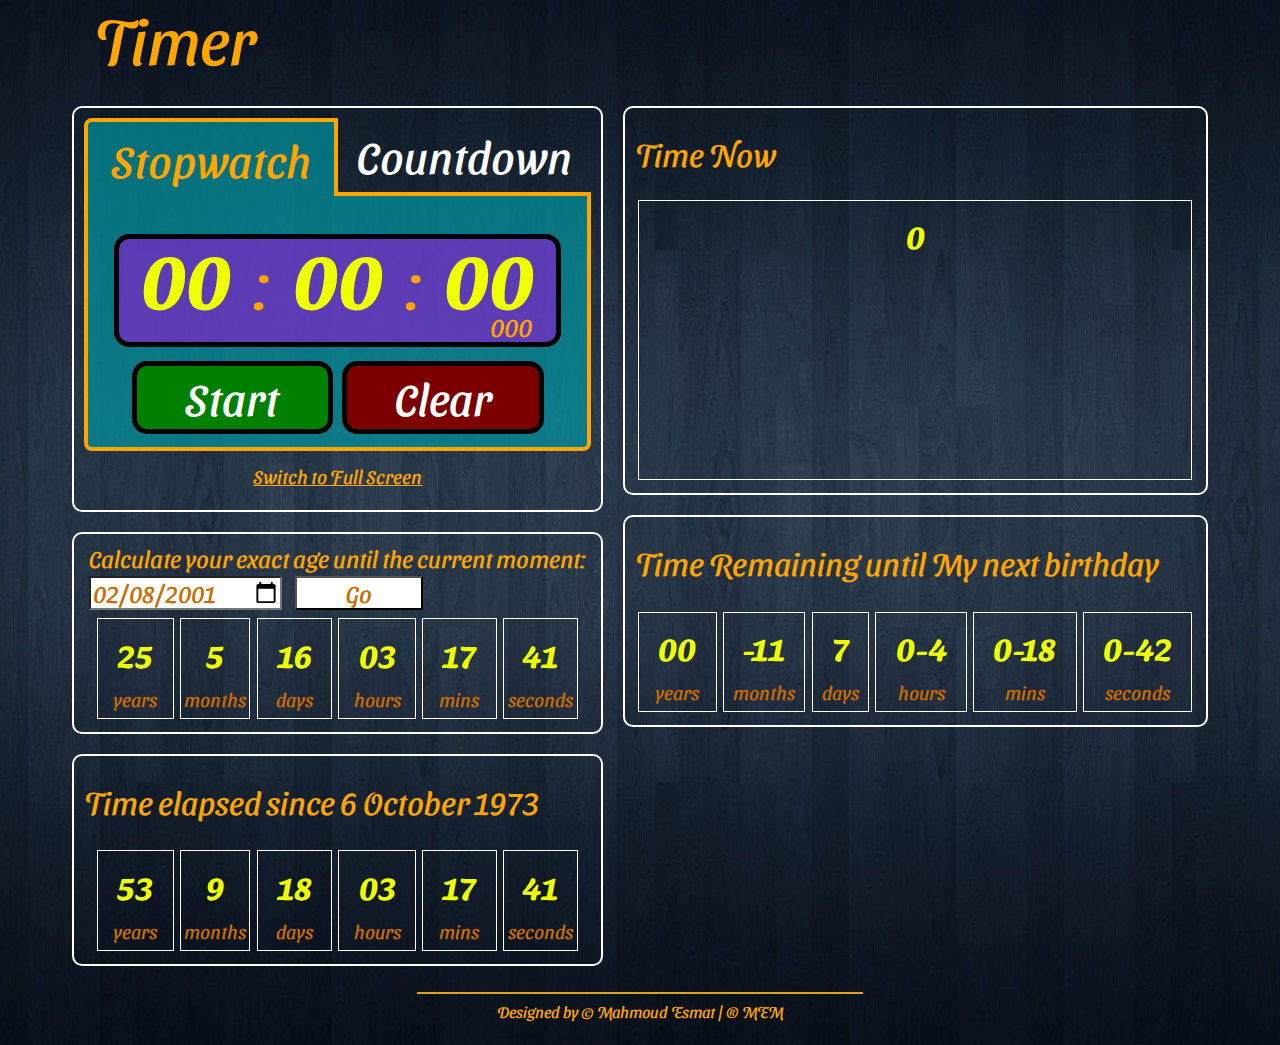
<file: index.html>
<!DOCTYPE html>
<html lang="en">

<head>
    <meta charset="UTF-8" />
    <meta name="viewport" content="width=device-width, initial-scale=1.0" />
    <title>Timer: Timing Everything</title>
    <link rel="stylesheet" href="style.css" />
    <script src="script.js" defer></script>
    <script src="stopwatch_countdown.js" defer></script>
</head>

<body>
    <main>
        <header class="main__hero">
            Timer
        </header>
        <div class="main_container">
            <div class="subcontainer000">
                <div class="subc subcontainer0">
                    <div class="c0_bar">
                        <div class="link active_tab" id="sw_tab">
                            Stopwatch
                        </div>
                        <div class="link" id="cd_tab">
                            Countdown
                        </div>
                    </div>
                    <div id="sw_div" class="active_div">
                        <div class="stopwatch">
                            <div class="sw_p1">
                                <span class="timer-text" id="stopwatch_hours">00</span>
                                <span>:</span>
                                <span class="timer-text" id="stopwatch_minutes">00</span>
                                <span>:</span>
                                <span class="timer-text" id="stopwatch_seconds">00</span>
                            </div>
                            <span id="stopwatch_milliseconds">000</span>
                        </div>

                        <div class="sw-btns">
                            <button class="ctrl-btn start-btn" id="start_sw" type="submit">Start</button>
                            <button class="ctrl-btn clear-btn" id="clear_sw" type="submit">Clear</button>
                        </div>

                    </div>
                    <div id="cd_div">
                        <div class="countdown">
                            <div class="cd_p1">
                                <span class="timer-text" id="cd_hours">00</span>
                                <span>:</span>
                                <span class="timer-text" id="cd_minutes">00</span>
                                <span>:</span>
                                <span class="timer-text" id="cd_seconds">00</span>
                            </div>
                            <span id="cd_milliseconds">000</span>
                        </div>
                        <div class="cd_keypad">
                            <span id="btn_0" class="cd_cell">0</span>
                            <span id="btn_1" class="cd_cell">1</span>
                            <span id="btn_2" class="cd_cell">2</span>
                            <span id="btn_3" class="cd_cell">3</span>
                            <span id="btn_4" class="cd_cell">4</span>
                            <span id="btn_5" class="cd_cell">5</span>
                            <span id="btn_6" class="cd_cell">6</span>
                            <span id="btn_7" class="cd_cell">7</span>
                            <span id="btn_8" class="cd_cell">8</span>
                            <span id="btn_9" class="cd_cell">9</span>
                            <span id="btn_set" class="cd_cell">Set</span>
                            <span id="btn_clear" class="cd_cell">Clear</span>
                        </div>
                        <div class="cd-btns">
                            <div>
                                <button class="ctrl-btn start-btn" id="start_cd" type="submit">Start</button>
                                <button class="ctrl-btn clear-btn" id="clear_cd" type="submit">Clear</button>
                            </div>
                            <div>
                                <button class="back-btn" id="back_cd" type="submit">&#8678 Back</button>
                            </div>
                        </div>
                    </div>
                    <span class="fullscreen_link">
                        <a href="stopwatch_fullScreen.html">
                            Switch to Full Screen
                        </a>
                    </span>
                </div>
                <div class="subc subcontainer1">
                    <label for="birthday">Calculate your exact age until the current moment:</label>
                    <div>
                        <input type="date" id="birthday" name="birthday" value="2001-02-08">
                        <button id="generate" type="submit"> Go </button>
                    </div>
                    <div class="timer-container">
                        <div class="timer-el years-c">
                            <p class="big-text" id="years_b">0</p>
                            <span>years</span>
                        </div>
                        <div class="timer-el months-c">
                            <p class="big-text" id="months_b">0</p>
                            <span>months</span>
                        </div>
                        <div class="timer-el days-c">
                            <p class="big-text" id="days_b">0</p>
                            <span>days</span>
                        </div>
                        <div class="timer-el hours-c">
                            <p class="big-text" id="hours_b">0</p>
                            <span>hours</span>
                        </div>
                        <div class="timer-el mins-c">
                            <p class="big-text" id="mins_b">0</p>
                            <span>mins</span>
                        </div>
                        <div class="timer-el seconds-c">
                            <p class="big-text" id="seconds_b">0</p>
                            <span>seconds</span>
                        </div>
                    </div>
                </div>
                <div class="subc subcontainer4">
                    <h2>Time elapsed since 6 October 1973</h2>
                    <div class="timer-container">
                        <div class="timer-el years-c">
                            <p class="big-text" id="e_years">0</p>
                            <span>years</span>
                        </div>
                        <div class="timer-el months-c">
                            <p class="big-text" id="e_months">0</p>
                            <span>months</span>
                        </div>
                        <div class="timer-el days-c">
                            <p class="big-text" id="e_days">0</p>
                            <span>days</span>
                        </div>
                        <div class="timer-el hours-c">
                            <p class="big-text" id="e_hours">0</p>
                            <span>hours</span>
                        </div>
                        <div class="timer-el mins-c">
                            <p class="big-text" id="e_mins">0</p>
                            <span>mins</span>
                        </div>
                        <div class="timer-el seconds-c">
                            <p class="big-text" id="e_seconds">0</p>
                            <span>seconds</span>
                        </div>
                    </div>
                </div>
            </div>

            <div class="subcontainer00">


                <div class="subc subcontainer2">
                    <h2>Time Now</h2>
                    <div class="timer-el">
                        <p class="big-text" id="current-time">0</p>
                        <canvas id="canvas" width="200" height="200">
                        </canvas>
                    </div>
                </div>
                <div class="subc subcontainer3">
                    <h2>Time Remaining until My next birthday</h2>
                    <div class="timer-container">
                        <div class="timer-el years-c">
                            <p class="big-text" id="r_years">0</p>
                            <span>years</span>
                        </div>
                        <div class="timer-el months-c">
                            <p class="big-text" id="r_months">0</p>
                            <span>months</span>
                        </div>
                        <div class="timer-el days-c">
                            <p class="big-text" id="r_days">0</p>
                            <span>days</span>
                        </div>
                        <div class="timer-el hours-c">
                            <p class="big-text" id="r_hours">0</p>
                            <span>hours</span>
                        </div>
                        <div class="timer-el mins-c">
                            <p class="big-text" id="r_mins">0</p>
                            <span>mins</span>
                        </div>
                        <div class="timer-el seconds-c">
                            <p class="big-text" id="r_seconds">0</p>
                            <span>seconds</span>
                        </div>
                    </div>
                </div>


            </div>



        </div>
    </main>


    <footer>
        <p>
            Designed by &copy Mahmoud Esmat | &reg; MEM
        </p>
    </footer>

    <!--
        /***************/
    -->
    <script src="clock.js" defer></script>
</body>

</html>
</file>
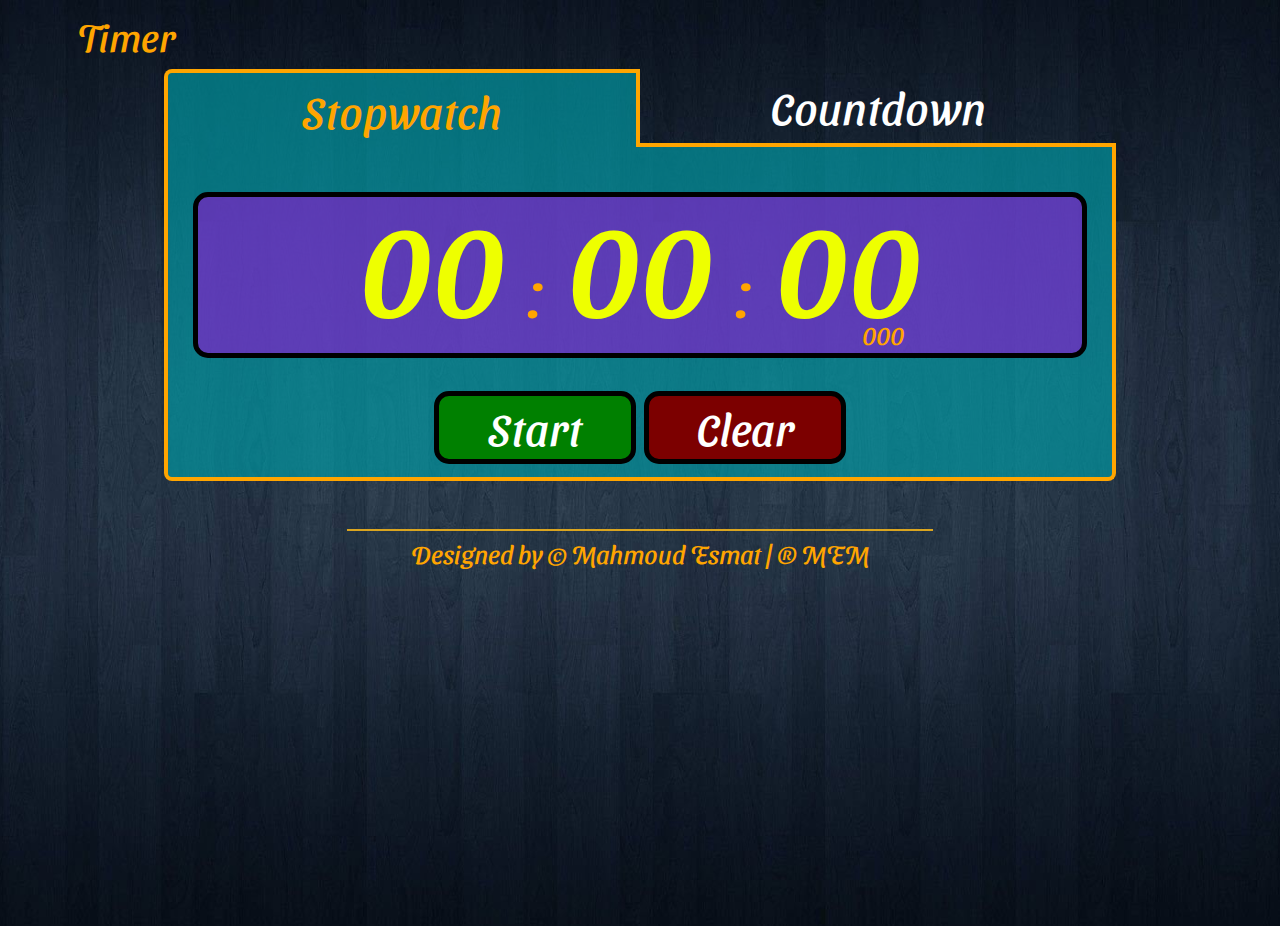
<file: stopwatch_fullScreen.html>
<!DOCTYPE html>
<html lang="en">

<head>
    <meta charset="UTF-8">
    <meta name="viewport" content="width=device-width, initial-scale=1.0">
    <title>Stopwatch Full Screen</title>

    <link rel="stylesheet" href="fullscreen.css" />
    <!--

        <link rel="stylesheet" href="fullscreen_responsive.css" />
    -->
    <script src="stopwatch_countdown.js" defer></script>
</head>

<body>
    <main>
        <header class="main__hero">
            <a class="site_name" href="index.html">Timer</a>
        </header>

        <div class="subc subcontainer0">
            <div class="c0_bar">
                <div class="link active_tab" id="sw_tab">
                    Stopwatch
                </div>
                <div class="link" id="cd_tab">
                    Countdown
                </div>
            </div>
            <div id="sw_div" class="active_div">
                <div class="stopwatch">
                    <div class="sw_p1">
                        <span class="timer-text" id="stopwatch_hours">00</span>
                        <span>:</span>
                        <span class="timer-text" id="stopwatch_minutes">00</span>
                        <span>:</span>
                        <span class="timer-text" id="stopwatch_seconds">00</span>
                    </div>
                    <span id="stopwatch_milliseconds">000</span>
                </div>

                <div class="sw-btns">
                    <button class="ctrl-btn start-btn" id="start_sw" type="submit">Start</button>
                    <button class="ctrl-btn clear-btn" id="clear_sw" type="submit">Clear</button>
                </div>
            </div>
            <div id="cd_div">
                <div class="countdown">
                    <div class="cd_p1">
                        <span class="timer-text" id="cd_hours">00</span>
                        <span>:</span>
                        <span class="timer-text" id="cd_minutes">00</span>
                        <span>:</span>
                        <span class="timer-text" id="cd_seconds">00</span>
                    </div>
                    <span id="cd_milliseconds">000</span>
                </div>
                <div class="cd_keypad">
                    <span id="btn_0" class="cd_cell">0</span>
                    <span id="btn_1" class="cd_cell">1</span>
                    <span id="btn_2" class="cd_cell">2</span>
                    <span id="btn_3" class="cd_cell">3</span>
                    <span id="btn_4" class="cd_cell">4</span>
                    <span id="btn_5" class="cd_cell">5</span>
                    <span id="btn_6" class="cd_cell">6</span>
                    <span id="btn_7" class="cd_cell">7</span>
                    <span id="btn_8" class="cd_cell">8</span>
                    <span id="btn_9" class="cd_cell">9</span>
                    <span id="btn_set" class="cd_cell">Set</span>
                    <span id="btn_clear" class="cd_cell">Clear</span>
                </div>
                <div class="cd-btns">
                    <div>
                        <button class="ctrl-btn start-btn" id="start_cd" type="submit">Start</button>
                        <button class="ctrl-btn clear-btn" id="clear_cd" type="submit">Clear</button>
                    </div>
                    <div>
                        <button class="back-btn" id="back_cd" type="submit">&#8678 Back</button>
                    </div>
                </div>
            </div>
        </div>
    </main>

    <footer>
        <p>
            Designed by &copy Mahmoud Esmat | &reg; MEM
        </p>
    </footer>

    <!--
        /***************/
    -->

</body>

</html>
</file>
<file: style.css>
@import url("https://fonts.googleapis.com/css2?family=Sansita+Swashed:wght@300;400;500;600;700&display=swap");

* {
  box-sizing: border-box;
}

body {
  background-image: url("./bg.jpg");
  background-size: cover;
  background-position: center center;
  display: flex;
  flex-direction: column;
  align-items: center;
  justify-content: center;
  min-height: 100vh;
  font-family: "Sansita Swashed", sans-serif;
  margin: 0;
  color: orange;
}

.main__hero {
  font-size: 4rem;
  margin-bottom: 3rem;
}
header {
  height: 3rem;
  margin-left: 2rem;
}
h2 {
  font-weight: normal;
  font-size: 2rem;
  margin-top: 1rem;
}

.timer-container {
  display: flex;
  flex-wrap: wrap;
  justify-content: center;
}

.big-text {
  font-weight: bold;
  font-size: 2rem;
  line-height: 1;
  margin: 1rem 1rem;
  color: rgb(238, 255, 0);
}

.timer-el {
  text-align: center;
  border: 1px solid white;
  margin: 0.2rem;
  padding: 0.2rem 0.2rem 0.5rem 0.2rem;
}

.timer-el span {
  font-size: 1.2rem;
  color: rgb(202, 108, 0);
}

label {
  font-size: 1.5rem;
}

input,
label,
button {
  margin: 0.3rem;
}

button,
input {
  background-color: white;
  color: rgb(202, 108, 0);
  font-size: 1.5rem;
  font-family: "Sansita Swashed", sans-serif;
}
button {
  width: 8rem;
}
input:hover,
button:hover {
  background-color: rgb(143, 0, 0);
  color: white;
}
/***********************/
.main_container {
  display: flex;
  flex-direction: row;
  flex-wrap: wrap;
  justify-content: center;
  align-items: flex-start;
  width: 100%;
}
.subc {
  border: 2px solid white;
  border-radius: 10px;
  padding: 10px;
  margin: 10px;
}
.subc:hover {
  background-color: rgba(3, 65, 180, 0.342);
}

.subcontainer00 {
  display: flex;
  flex-direction: column;
  flex-wrap: wrap;
}
.subcontainer000 {
  display: flex;
  flex-direction: column;
  flex-wrap: wrap;
}
.subcontainer0:hover {
  background-color: rgba(255, 255, 255, 0);
}
/* .subcontainer1 {
}
.subcontainer2 {
}
.subcontainer3 {
}
.subcontainer4 {
} */
/***********************/
footer {
  /**/
  display: flex;
  justify-content: center;
  align-items: center;
}

footer p {
  border-top: 2px solid goldenrod;
  padding: 0.5rem 5rem;
}
/***********************/
.c0_bar {
  /*list-style: none;*/
  display: grid;
  grid-template-columns: repeat(2, 1fr);
  grid-template-rows: 1fr;
  /*background-color: antiquewhite;*/
  font-size: 3.5vmax;
  margin: 0;
  padding: 0;
  border-radius: 8px 8px 0 0;
  color: white;
}
.link:hover {
  cursor: pointer;
}
.active_tab {
  background-color: #009da8a9;
  border: 4px solid orange;
  color: orange;
}
.active_div {
  background-color: #009da8a9;
}
.link {
  display: flex;
  align-items: center;
  justify-content: center;
  padding: 10px 0;
}
#sw_tab {
  border-bottom: none;
  grid-area: 1 / 1 / 2 / 2;
  border-radius: 8px 0 0 0;
}
#cd_tab {
  /* border-left: 4px solid orange;*/
  border-bottom: 4px solid orange;
  border-radius: 0 8px 0 0;
  grid-area: 1 / 2 / 2 / 3;
}
#sw_div {
  /*padding: 3vw 2vw 0 2vw;*/
  padding: 3vmax 2vmax 0 2vmax;
  display: block;
  border: 4px solid orange;
  border-radius: 0 0 8px 8px;
  border-top: none;
}
#cd_div {
  padding: 3vw 2vw 0 2vw;
  display: none;
  border: 4px solid orange;
  border-radius: 0 0 8px 8px;
  border-top: none;
}
/***********/
.cd_keypad {
  display: grid;
  grid-template-columns: repeat(7, 1fr);
  grid-template-rows: repeat(2, 1fr);
  grid-gap: 5px;
  padding: 2vmax 2vmax;
}

#btn_0 {
  grid-area: 2 / 1 / 3 / 2;
}
#btn_1 {
  grid-area: 2 / 2 / 3 / 3;
}
#btn_2 {
  grid-area: 2 / 3 / 3 / 4;
}
#btn_3 {
  grid-area: 2 / 4 / 3 / 5;
}
#btn_4 {
  grid-area: 2 / 5 / 3 / 6;
}
#btn_5 {
  grid-area: 1 / 1 / 2 / 2;
}
#btn_6 {
  grid-area: 1 / 2 / 2 / 3;
}
#btn_7 {
  grid-area: 1 / 3 / 2 / 4;
}
#btn_8 {
  grid-area: 1 / 4 / 2 / 5;
}
#btn_9 {
  grid-area: 1 / 5 / 2 / 6;
}
#btn_set {
  grid-area: 1 / 6 / 2 / 8;
}
#btn_clear {
  grid-area: 2 / 6 / 3 / 8;
  background-color: #7c0000;
}
.cd_cell {
  display: flex;
  justify-content: center;
  align-items: center;
  background-color: green;
  border: 3px solid black;
  color: white;
  border-radius: 10px;
  font-size: 3vmax;
}
.cd_cell:hover {
  border-color: yellow;
}
/***********************/
.back-btn {
  background-color: #7c0000;
  color: white;
  border: 5px solid black;
  border-radius: 15px;
  margin-right: 10px;
}
.back-btn:hover {
  border-color: yellow;
}
/***********************/
.stopwatch,
.countdown {
  display: flex;
  flex-wrap: wrap;
  flex-direction: column;
  align-items: center;
  justify-content: center;
  font-size: 5vmax;
  border: 5px solid black;
  border-radius: 15px;
  background-color: rgba(176, 0, 230, 0.493);
  /*padding: 0 40px 40px 20px;*/
  /*padding: 1vmax 1.5vmax 3vmax 1.5vmax;
  margin: 1vmax;*/
}

.timer-text {
  font-size: 6vmax;
  font-weight: bold;
  line-height: 1;
  margin: 1vmax 1vmax;
  color: rgb(238, 255, 0);
}

.sw-btns,
.cd-btns {
  display: flex;
  flex-direction: row;
  flex-wrap: wrap;
  align-items: center;
  justify-content: center;
}
.cd-btns {
  display: none;
  flex-direction: column;
  justify-content: flex-end;
  align-items: center;
}
#stopwatch_milliseconds,
#cd_milliseconds {
  font-size: 2vmax;
  margin-left: 27vmax;
  margin-top: -0.8vmax;
}
.ctrl-btn {
  font-size: 3.5vmax;
  width: 4.5em;
  margin: 0.3em 0.1em;
  padding: 0.1em;
}
.clear-btn {
  background-color: #7c0000;
  color: white;
  border: 5px solid black;
  border-radius: 15px;
}
.start-btn {
  background-color: green;
  color: white;
  border: 5px solid black;
  border-radius: 15px;
}
.ctrl-btn:hover {
  border-color: yellow;
}
/****************************/
.fullscreen_link {
  font-size: 1.5vmax;

  margin: 1vmax;
  /***/
  display: flex;
  align-items: center;
  justify-content: center;
}
.fullscreen_link a:link {
  color: orange;
}
.fullscreen_link a:visited {
  color: yellow;
}
.fullscreen_link a:hover {
  color: white;
}
/****************************/
</file>
<file: fullscreen.css>
@import url("https://fonts.googleapis.com/css2?family=Sansita+Swashed:wght@300;400;500;600;700;800;900&display=swap");

* {
  box-sizing: border-box;
}
.site_name {
  text-decoration: none;
}
.site_name:hover,
.site_name:visited,
.site_name:link,
.site_name:active {
  color: orange;
}
body {
  background-image: url("./bg.jpg");
  background-size: cover;
  background-position: center center;
  min-height: 100vh;
  font-family: "Sansita Swashed", sans-serif;
  margin: 1vmax 6vmax 1vmax;
  color: orange;
}

.main__hero {
  font-size: 3vmax;
}

h2 {
  font-weight: normal;
  font-size: 2rem;
  margin-top: 1rem;
}

.subc {
  /*border: 2px solid white;*/
  border-radius: 10px;
  padding: 10px;
  margin: 0 6vmax 1vmax;
  /*height: 38vmax;*/
}
.timer-text {
  font-size: 10vmax;
  font-weight: 500;
  line-height: 1;
  margin: 1vmax 1vmax;
  color: rgb(238, 255, 0);
}
#stopwatch_milliseconds,
#cd_milliseconds {
  font-size: 2vmax;
  margin-left: 38vmax;
  margin-top: -0.8vmax;
}
@media only screen and (max-width: 800px) {
  body {
    margin: 1vmax 3vmax 1vmax;
  }
  .subc {
    margin: 0.5vmax;
  }
  .timer-text {
    font-size: 6vmax;
  }
  #stopwatch_milliseconds,
  #cd_milliseconds {
    margin-left: 27vmax;
  }
}
@media only screen and (max-width: 600px) {
  body {
    margin: 0;
  }
  .subc {
    margin: 0;
  }
  .timer-text {
    font-size: 6vmax;
  }
  #stopwatch_milliseconds,
  #cd_milliseconds {
    font-size: 2vmax;
    margin-left: 27vmax;
    margin-top: -0.8vmax;
  }
}

button {
  background-color: white;
  color: rgb(202, 108, 0);
  font-size: 1.5rem;
  font-family: "Sansita Swashed", sans-serif;
  margin: 0.3rem;
  width: 8rem;
}

button:hover {
  background-color: rgb(143, 0, 0);
  color: white;
}
/***********************/

footer {
  /**/
  display: flex;
  justify-content: center;
  align-items: center;
}

footer p {
  border-top: 2px solid goldenrod;
  font-size: 2vmax;
  padding: 0.5vmax 5vmax;
}
/***********************/
.c0_bar {
  /*list-style: none;*/
  display: grid;
  grid-template-columns: repeat(2, 1fr);
  grid-template-rows: 1fr;
  /*background-color: antiquewhite;*/
  font-size: 3.5vmax;
  margin: 0;
  padding: 0;
  border-radius: 8px 8px 0 0;
  color: white;
}
.link:hover {
  cursor: pointer;
}
.active_tab {
  background-color: #009da8a9;
  border: 4px solid orange;
  color: orange;
}
.active_div {
  background-color: #009da8a9;
}
.link {
  display: flex;
  align-items: center;
  justify-content: center;
  padding: 10px 0;
}
#sw_tab {
  border-bottom: none;
  grid-area: 1 / 1 / 2 / 2;
  border-radius: 8px 0 0 0;
}
#cd_tab {
  /* border-left: 4px solid orange;*/
  border-bottom: 4px solid orange;
  border-radius: 0 8px 0 0;
  grid-area: 1 / 2 / 2 / 3;
}
#sw_div {
  /*padding: 3vw 2vw 0 2vw;*/
  padding: 3vmax 2vmax 0 2vmax;
  display: block;
  border: 4px solid orange;
  border-radius: 0 0 8px 8px;
  border-top: none;
}
#cd_div {
  padding: 3vw 2vw 0 2vw;
  display: none;
  border: 4px solid orange;
  border-radius: 0 0 8px 8px;
  border-top: none;
}
/***********/
.cd_keypad {
  display: grid;
  grid-template-columns: repeat(7, 1fr);
  grid-template-rows: repeat(2, 1fr);
  grid-gap: 5px;
  padding: 2vmax 2vmax;
}

#btn_0 {
  grid-area: 2 / 1 / 3 / 2;
}
#btn_1 {
  grid-area: 2 / 2 / 3 / 3;
}
#btn_2 {
  grid-area: 2 / 3 / 3 / 4;
}
#btn_3 {
  grid-area: 2 / 4 / 3 / 5;
}
#btn_4 {
  grid-area: 2 / 5 / 3 / 6;
}
#btn_5 {
  grid-area: 1 / 1 / 2 / 2;
}
#btn_6 {
  grid-area: 1 / 2 / 2 / 3;
}
#btn_7 {
  grid-area: 1 / 3 / 2 / 4;
}
#btn_8 {
  grid-area: 1 / 4 / 2 / 5;
}
#btn_9 {
  grid-area: 1 / 5 / 2 / 6;
}
#btn_set {
  grid-area: 1 / 6 / 2 / 8;
}
#btn_clear {
  grid-area: 2 / 6 / 3 / 8;
  background-color: #7c0000;
}
.cd_cell {
  display: flex;
  justify-content: center;
  align-items: center;
  background-color: green;
  border: 3px solid black;
  color: white;
  border-radius: 10px;
  font-size: 3vmax;
}
.cd_cell:hover {
  border-color: yellow;
}
/***********************/
.back-btn {
  background-color: #7c0000;
  color: white;
  border: 5px solid black;
  border-radius: 15px;
  margin-right: 10px;
}
.back-btn:hover {
  border-color: yellow;
}
/***********************/
.stopwatch,
.countdown {
  display: flex;
  flex-wrap: wrap;
  flex-direction: column;
  align-items: center;
  justify-content: center;
  font-size: 5vmax;
  border: 5px solid black;
  border-radius: 15px;
  background-color: rgba(176, 0, 230, 0.493);
  height: 13vmax;
  margin: 0.5vmax 0 1.5vmax;
}

.sw-btns,
.cd-btns {
  display: flex;
  flex-direction: row;
  flex-wrap: wrap;
  align-items: center;
  justify-content: center;
}
.cd-btns {
  display: none;
  flex-direction: column;
  justify-content: flex-end;
  align-items: center;
}

.ctrl-btn {
  font-size: 3.5vmax;
  width: 4.5em;
  margin: 0.3em 0.1em;
  padding: 0.1em;
}
.clear-btn {
  background-color: #7c0000;
  color: white;
  border: 5px solid black;
  border-radius: 15px;
}
.start-btn {
  background-color: green;
  color: white;
  border: 5px solid black;
  border-radius: 15px;
}
.ctrl-btn:hover {
  border-color: yellow;
}
</file>
